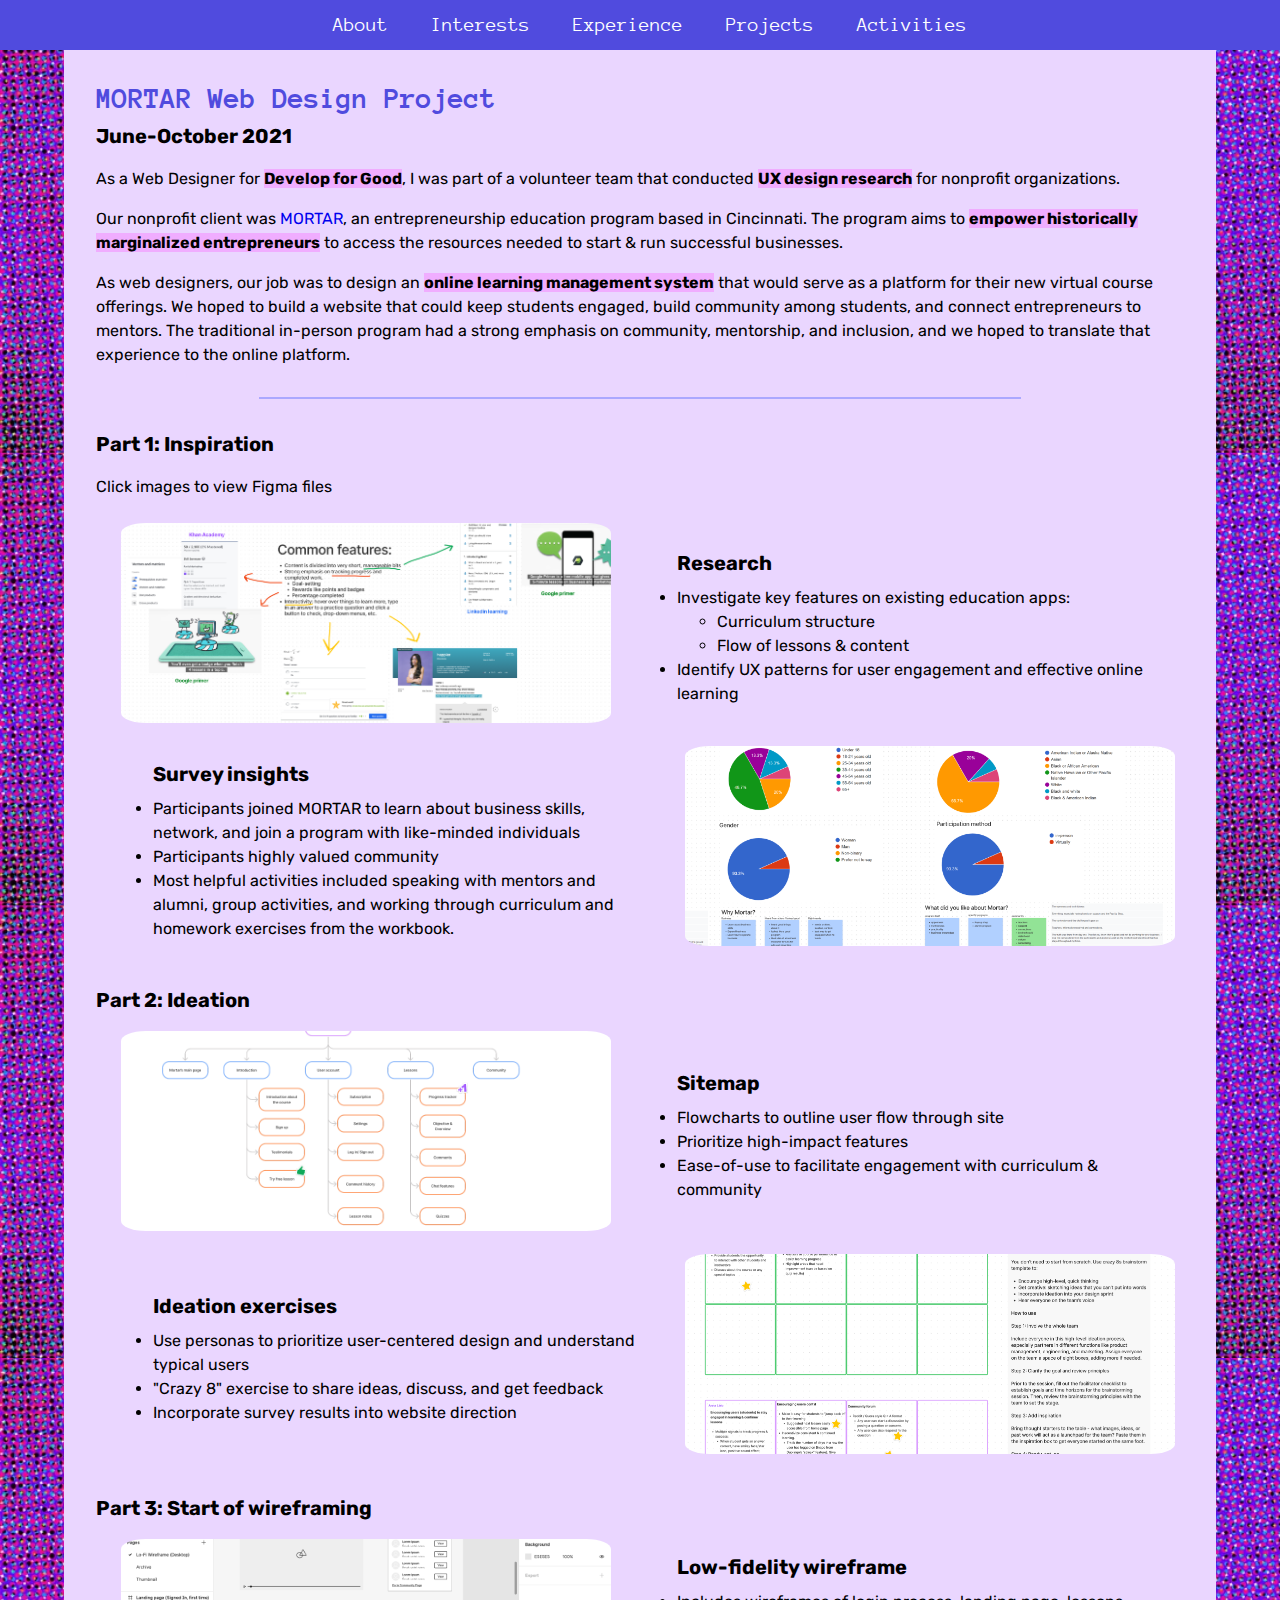
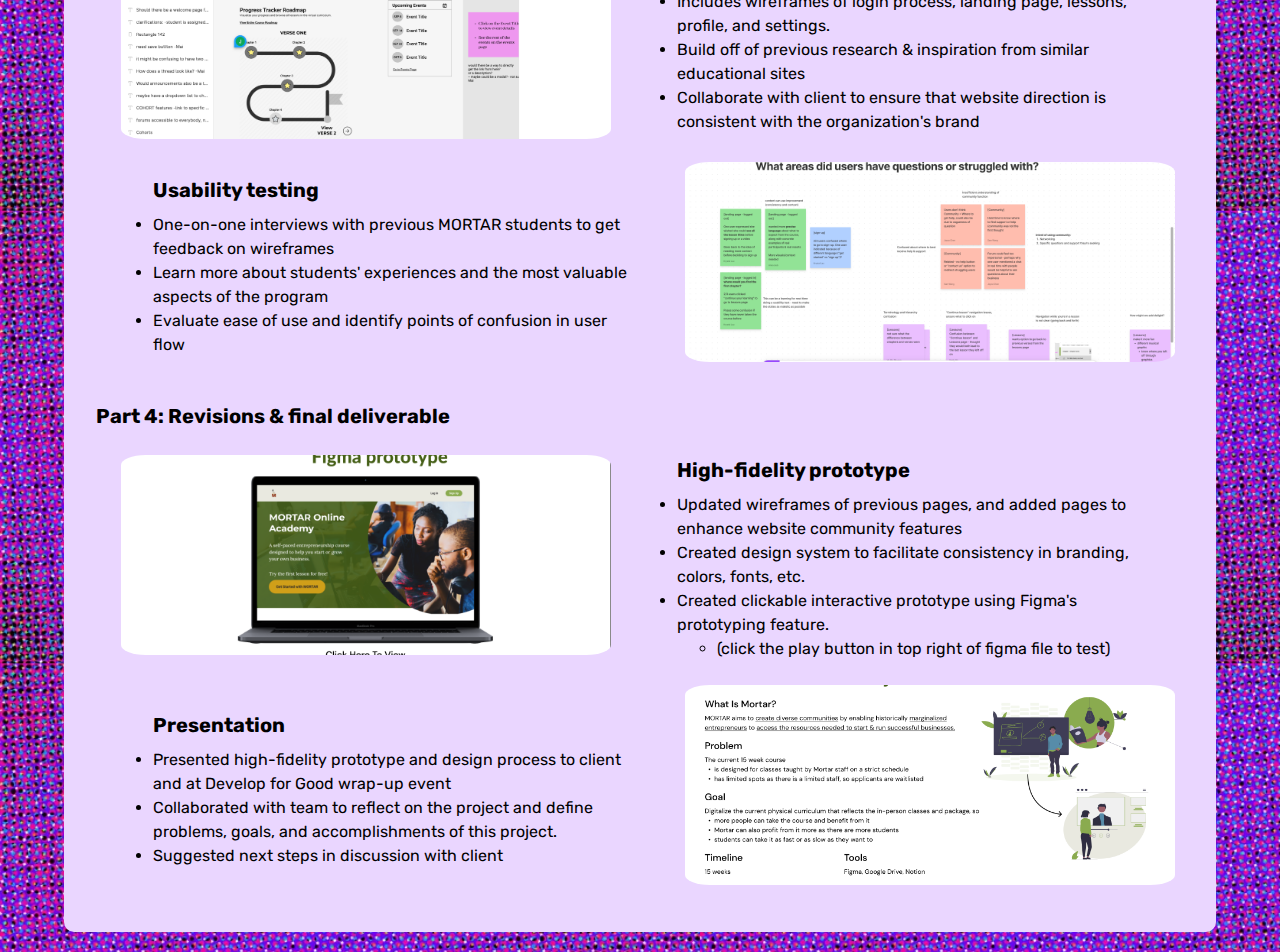
<file: mortar.html>
<!DOCTYPE html>
<html>

<head>
  <meta charset="UTF-8">
  <meta name="viewport" content="width=device-width, initial-scale=1.0">
  <link rel="stylesheet" href="styles.css">
  <link rel="icon" type="image/jpg" href="assets/AL.png">
  <title>Anna Lieb | Develop for Good</title>
</head>

<body>
  <nav>
    <a href="index.html#about">About</a>
    <a href="index.html#interests">Interests</a>
    <a href="index.html#experience">Experience</a>
    <a href="index.html#projects">Projects</a>
    <a href="index.html#activities">Activities</a>
  </nav>

  <div class="text last-card">
    <br>
    <h3>MORTAR Web Design Project</h3>
    <h4>June-October 2021</h4>
    <p>As a Web Designer for <span>Develop for Good</span>, I was part of a volunteer
      team that conducted <span>UX design research</span> for nonprofit organizations.
    </p>
    <p>
      Our nonprofit client was <a href="https://wearemortar.com/" target="_blank">MORTAR</a>,
      an entrepreneurship education program based in Cincinnati. The program aims
      to <span>empower historically marginalized entrepreneurs</span> to
      access the resources needed to start & run successful businesses.
    </p>
    <p>
      As web designers, our job was to design an <span>online learning management system</span>
      that would serve as a platform for their new virtual course offerings.
      We hoped to build a website that could keep students engaged, build community among
      students, and connect entrepreneurs to mentors. The traditional in-person
      program had a strong emphasis on community, mentorship, and inclusion, and
      we hoped to translate that experience to the online platform.
    </p>

    <hr>

    <h4> Part 1: Inspiration</h4>
    <p>Click images to view Figma files</p>
    <div class="mortar-div">
      <a class="half" target="_blank" href="https://www.figma.com/file/qHZ57moSyTXHLarp5lWTzx/Inspirations?node-id=0%3A1">
        <img src="assets/figma/inspirations.png">
      </a>
      <ul class="half">
        <h4>Research</h4>
        <li>Investigate key features on existing education apps: </li>
        <ul>
          <li>Curriculum structure</li>
          <li>Flow of lessons & content</li>
        </ul>
        <li>Identify UX patterns for user engagement and effective online learning</li>
      </ul>
    </div>
    <div class="mortar-div">
      <ul class="half">
        <h4>Survey insights</h4>
        <li>
          Participants joined MORTAR to learn about business skills, network,
          and join a program with like-minded individuals
        </li>
        <li>Participants highly valued community</li>
        <li>Most helpful activities included speaking with mentors and alumni,
          group activities, and working through curriculum and homework
          exercises from the workbook.
        </li>
      </ul>
      <a class="half" target="_blank" href="https://www.figma.com/file/t2S96CFuc0mG5ZXjCHWnCi/Survey-1-Results?node-id=0%3A1">
        <img src="assets/figma/survey.png">
      </a>
    </div>

    <br>

    <h4> Part 2: Ideation</h4>
    <div class="mortar-div">
      <a class="half" target="_blank" href="https://www.figma.com/file/irhodPCdgW8bLsZ8vA5wiu/Sitemap-%26-Flow-Charts?node-id=0%3A1">
        <img src="assets/figma/sitemap.png">
      </a>
      <ul class="half">
        <h4>Sitemap</h4>
        <li>Flowcharts to outline user flow through site</li>
        <li>Prioritize high-impact features</li>
        <li>Ease-of-use to facilitate engagement with curriculum & community</li>
      </ul>
    </div>
    <div class="mortar-div">
      <ul class="half">
        <h4>Ideation exercises</h4>
        <li>Use personas to prioritize user-centered design and understand typical users</li>
        <li>"Crazy 8" exercise to share ideas, discuss, and get feedback</li>
        <li>Incorporate survey results into website direction</li>
      </ul>
      <a class="half" target="_blank" href="https://www.figma.com/file/kVrOtz6fZyLJ8T3WbAvfFf/Personas-%26-Other-Ideations?node-id=0%3A1">
        <img src="assets/figma/crazy-8.png">
      </a>
    </div>

    <br>

    <h4> Part 3: Start of wireframing</h4>
    <div class="mortar-div">
      <a class="half" target="_blank" href="https://www.figma.com/file/PDdLiHGkUPsoNqGFflLcYl/Lo-Fidelity-Wireframes?node-id=0%3A1">
        <img src="assets/figma/lo-fi.png">
      </a>
      <ul class="half">
        <h4>Low-fidelity wireframe</h4>
        <li>Includes wireframes of login process, landing page, lessons, profile, and settings.</li>
        <li>Build off of previous research & inspiration from similar educational sites</li>
        <li>Collaborate with client to ensure that website direction is consistent with the organization's brand</li>
      </ul>
    </div>
    <div class="mortar-div">
      <ul class="half">
        <h4>Usability testing</h4>
        <li>One-on-one interviews with previous MORTAR students to get feedback on wireframes</li>
        <li>Learn more about students' experiences and the most valuable aspects of the program</li>
        <li>Evaluate ease of use and identify points of confusion in user flow</li>
      </ul>
      <a class="half" target="_blank" href="https://www.figma.com/file/ul3vmxPXw8ePskEg9evUs4/Wireframe-testing-results?node-id=0%3A1">
        <img src="assets/figma/testing.png">
      </a>
    </div>

    <br>

    <h4> Part 4: Revisions & final deliverable</h4>
    <div class="mortar-div">
      <a class="half" href="https://www.figma.com/file/7xZCbBj8kqEWXd6e0m3lRf/?node-id=118%3A353">
        <img src="assets/figma/hi-fi.png">
      </a>
      <ul class="half">
        <h4>High-fidelity prototype</h4>
        <li>Updated wireframes of previous pages, and added pages to enhance website community features</li>
        <li>Created design system to facilitate consistency in branding, colors, fonts, etc. </li>
        <li>Created clickable interactive prototype using Figma's prototyping feature.</li>
        <ul>
          <li>(click the play button in top right of figma file to test)</li>
        </ul>
      </ul>
    </div>
    <div class="mortar-div">
      <ul class="half">
        <h4>Presentation</h4>
        <li>Presented high-fidelity prototype and design process to client and at Develop for Good wrap-up event</li>
        <li>Collaborated with team to reflect on the project and define problems, goals, and accomplishments of this project.</li>
        <li>Suggested next steps in discussion with client</li>
      </ul>
      <a class="half" target="_blank" href="https://www.figma.com/file/7GV7tEdtvWlAYlGVG5dD2D/Presentation?node-id=0%3A1">
        <img src="assets/figma/presentation.png">
      </a>
    </div>
  </div>

</body>
</html>
</file>
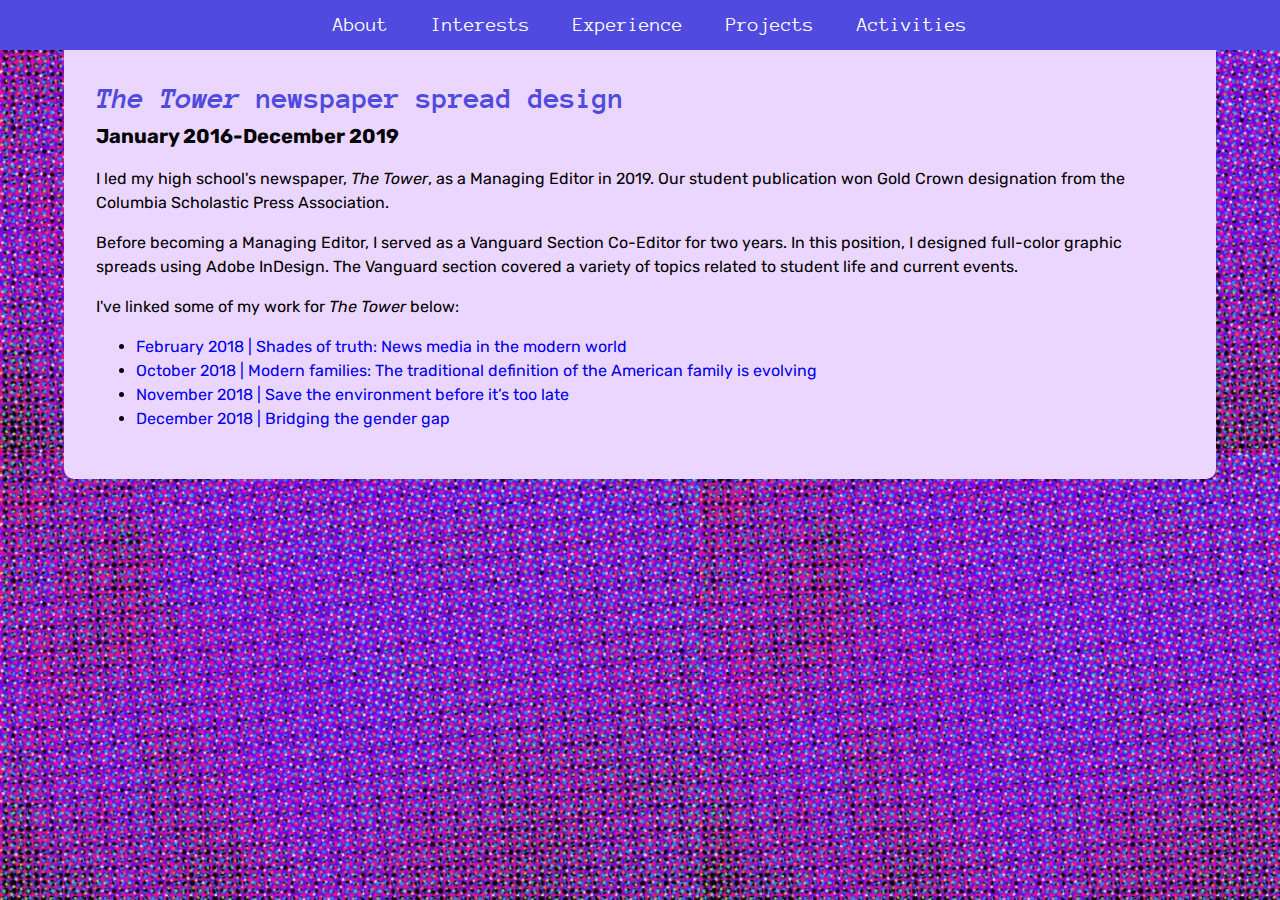
<file: tower.html>
<!DOCTYPE html>
<html>

<head>
  <meta charset="UTF-8">
  <meta name="viewport" content="width=device-width, initial-scale=1.0">
  <link rel="stylesheet" href="styles.css">
  <link rel="icon" type="image/jpg" href="assets/AL.png">
  <title>Anna Lieb | The Tower</title>
</head>

<body>
  <nav>
    <a href="index.html#about">About</a>
    <a href="index.html#interests">Interests</a>
    <a href="index.html#experience">Experience</a>
    <a href="index.html#projects">Projects</a>
    <a href="index.html#activities">Activities</a>
  </nav>

  <div class="text last-card">
    <br>
    <h3><i>The Tower</i> newspaper spread design</h3>
    <h4>January 2016-December 2019</h4>

    <p>
      I led my high school's newspaper, <i>The Tower</i>, as a Managing Editor in 2019.
      Our student publication won Gold Crown designation from the Columbia
      Scholastic Press Association.
    </p>
    <p>
      Before becoming a Managing Editor, I served as a Vanguard Section Co-Editor for
      two years. In this position, I designed full-color graphic spreads using
      Adobe InDesign. The Vanguard section covered a variety of topics related
      to student life and current events.
    </p>
    <p>
      I've linked some of my work for <i>The Tower</i> below:
    </p>
    <ul>
      <li><a href="https://thetowerphs.com/2018/02/vanguard/shades-of-truth-news-media-in-the-modern-world/">
        February 2018 | Shades of truth: News media in the modern world</a>
      </li>
      <li><a href="https://thetowerphs.com/2018/10/vanguard/modern-families-the-traditional-definition-of-the-american-family-is-evolving/">
        October 2018 | Modern families: The traditional definition of the American family is evolving</a>
      </li>
      <li><a href="https://thetowerphs.com/2018/11/vanguard/save-the-environment-before-its-too-late/">
        November 2018 | Save the environment before it’s too late</a>
      </li>
      <li><a href="https://thetowerphs.com/2018/12/vanguard/bridging-the-gap/">
        December 2018 | Bridging the gender gap</a>
      </li>
  </div>

</body>
</html>
</file>
<file: styles.css>
/* import google fonts */
@import url('https://fonts.googleapis.com/css2?family=Anonymous+Pro:wght@400;700&family=Rubik&family=Staatliches&display=swap');
/*
List of imported fonts:
font-family: 'Anonymous Pro', monospace;
font-family: 'Rubik', sans-serif;
font-family: 'Staatliches', cursive;

Color theme:
Dark blue = #504bde
Light blue = #aba8ff
Pink = #f0adff
 */

body {
  font-family: helvetica, arial, sans-serif;
  font-family: "Rubik", sans-serif;
  background-image: url("assets/background.png");
  background-repeat: repeat;
  background-size: 700px;
  line-height: 1.5;
  margin: 0px;
}

h1 {
  color: #504bde;
  font-family: 'Anonymous Pro', monospace;
  text-align: center;
  font-size: 70px;
  margin: 0px;
}

h2 {
  text-align: center;
  font-size: 25px;
}

span {
  background-color: #f0adff;
  font-weight: bold;
}

h3 {
  font-family: 'Anonymous Pro', monospace;
  font-weight: bold;
  font-size: 30px;
  color: #504bde;
  margin: 0px;
}

a {
  text-decoration: none;
}

a:hover {
  color: #f0adff;
}

.text {
  background-color: #ead6ff;
  margin-left: 5%;
  margin-right: 5%;
  margin-top: 20px;
  padding: 2em;
  border-radius: 10px;
}

#about {
  padding-top: 50px;
}

#contact {
  text-align: center;
  font-size: 16px;
}

#profile {
  margin: 20px;
  width: 20%;
  display: block;
  margin-left: auto;
  margin-right: auto;
  border-radius: 10%;
  border: 8px solid #aba8ff;
}

#skills-edu {
  display: flex;
  align-items: flex-start;
  justify-content: space-between;
}

#skills-edu div {
  flex-basis: 100%;
}

hr {
  height: 2px;
  width: 70%;
  border-width:0;
  color: #aba8ff;
  background-color: #aba8ff;
  margin-top: 30px;
  margin-bottom: 30px;
}

nav {
  position: fixed;
  top: 0;
  background-color: #504bde;
  width: 100%;
  text-align: center;
  padding: 10px;
  font-size: 20px;
  font-family: 'Anonymous Pro', monospace;
  z-index: 2;
}

nav a {
  margin: 16px;
  color: white;
}

.last-card {
  margin-bottom: 20px;
}

img {
  width: 200px;
}

h4{
  font-size: 20px;
  margin-top: 0px;
  margin-bottom: 8px;
}

#experience img {
  display: inline-block;
  width: 150px;
  height: 150px;
  object-fit: contain;
  background-color: white;
  border-radius: 100%;
  border: 8px solid #aba8ff;
}

#experience img:hover {
  border: 8px solid #f0adff;
}

#experience ul {
  display: inline-block;
  width: 80%;
}

#experience div {
  margin-top: 16px;
  display: flex;
  align-items: center;
}

#project-images {
  display: flex;
  justify-content: space-around;
  flex-wrap: wrap;
  margin-top: 16px;
}

#project-images a {
  color: black;
}

#project-images div {
  text-align: center;
  width: 300px;
  height: 250px;
}

#project-images div .proj-overlay {
  position: absolute;
  width: 250px;
  height: 170px;
}

#project-images div .proj-overlay img {
  width: 250px;
  height: 170px;
  object-fit: cover;
  border-radius: 5%;
  opacity: 1;
}

#project-images div .proj-overlay:hover {
  transition: .5s ease;
  opacity: 0;
}

#project-images div p {
  margin: 0px;
}

#project-images div .image {
  width: 250px;
  height: 170px;
  margin: auto;
  margin-bottom: 10px;
  background-color: #aba8ff;
  border: 2px solid #504bde;
  border-radius: 5%;
}

#project-images div .image p {
  position: absolute;
  width: 250px;
  margin-top: 8px;
}

strong {
  font-size: 20px;
}

/* rules for mortar page */
.mortar-div {
  display: flex;
  justify-content: space-around;
  align-items: center;
}

.mortar-div img {
  border-radius: 5%;
  width: 100%;
  height: 200px;
  object-fit: cover;
  margin: 8px;
}

.mortar-div img:hover {
  border: 8px solid #aba8ff;
  margin: 0px;
}

.half {
  width: 45%;
}

/* for small screens */
@media only screen and (max-width: 700px) {
  #experience img {
    display: none;
  }

  #experience ul {
    width: 100%;
  }

  ul h4{
    margin-left: -28px;
  }

  #skills-edu {
    display: inline;
    width: 100%;
  }
}
</file>
